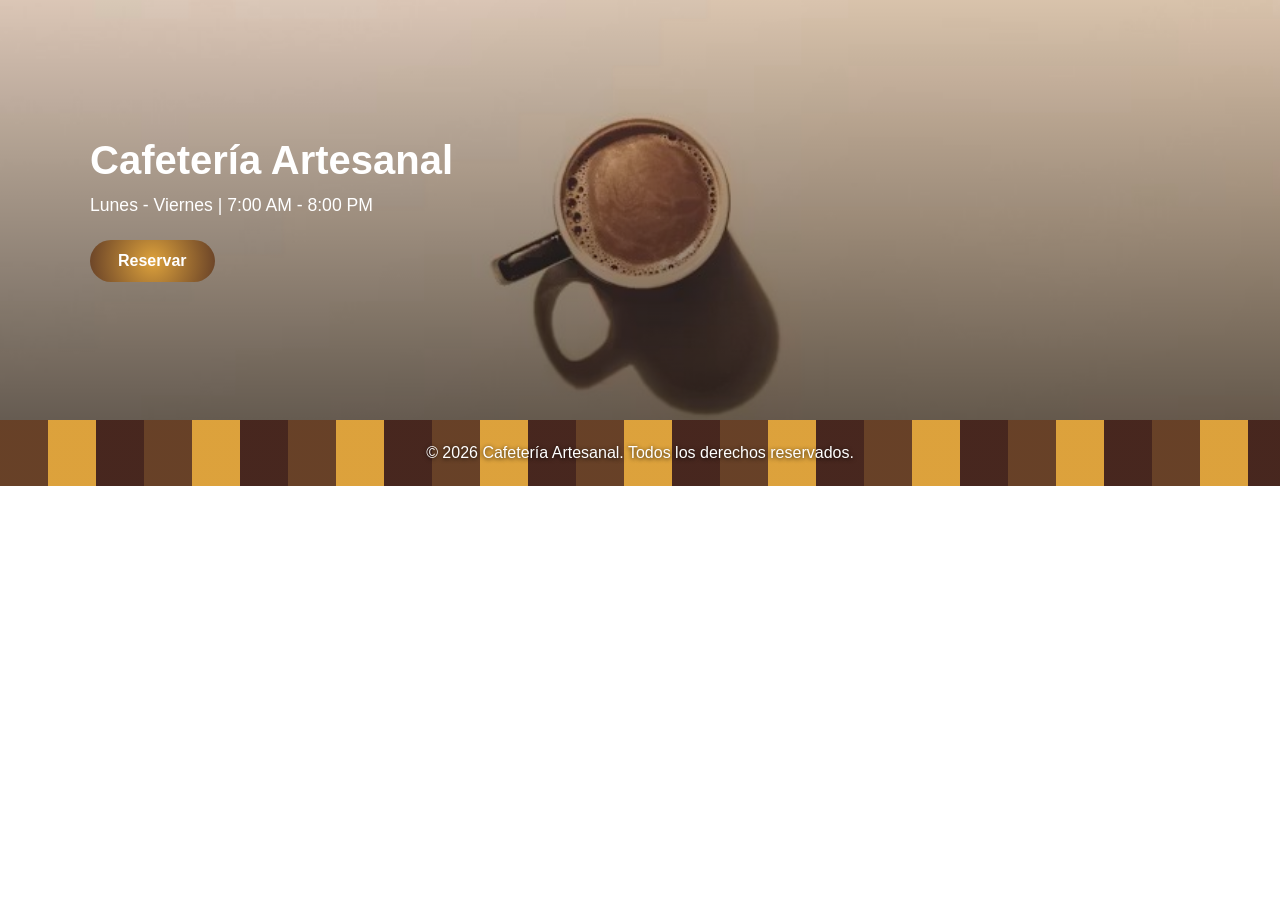
<file: lab1_diseño_web_adaptable/index.html>
<!DOCTYPE html>
<html lang="es">
<head>
    <meta charset="UTF-8">
    <meta name="viewport" content="width=device-width, initial-scale=1.0">
    <title>Ejemplos Gradientes</title>
    <link rel="stylesheet" href="style.css">
</head>
<body>
    <section class="hero">
        <div class="hero-inner">
            <div class="hero-text">
                <h1>Cafetería Artesanal</h1>
                <p>Lunes - Viernes | 7:00 AM - 8:00 PM</p>
                <a href="#" class="btn-reservar">Reservar</a>
            </div>
          
        </div>
    </section>

  
    <footer class="footer">
        <p>&copy; 2026 Cafetería Artesanal. Todos los derechos reservados.</p>
    </footer>
</body>
</html>
</file>
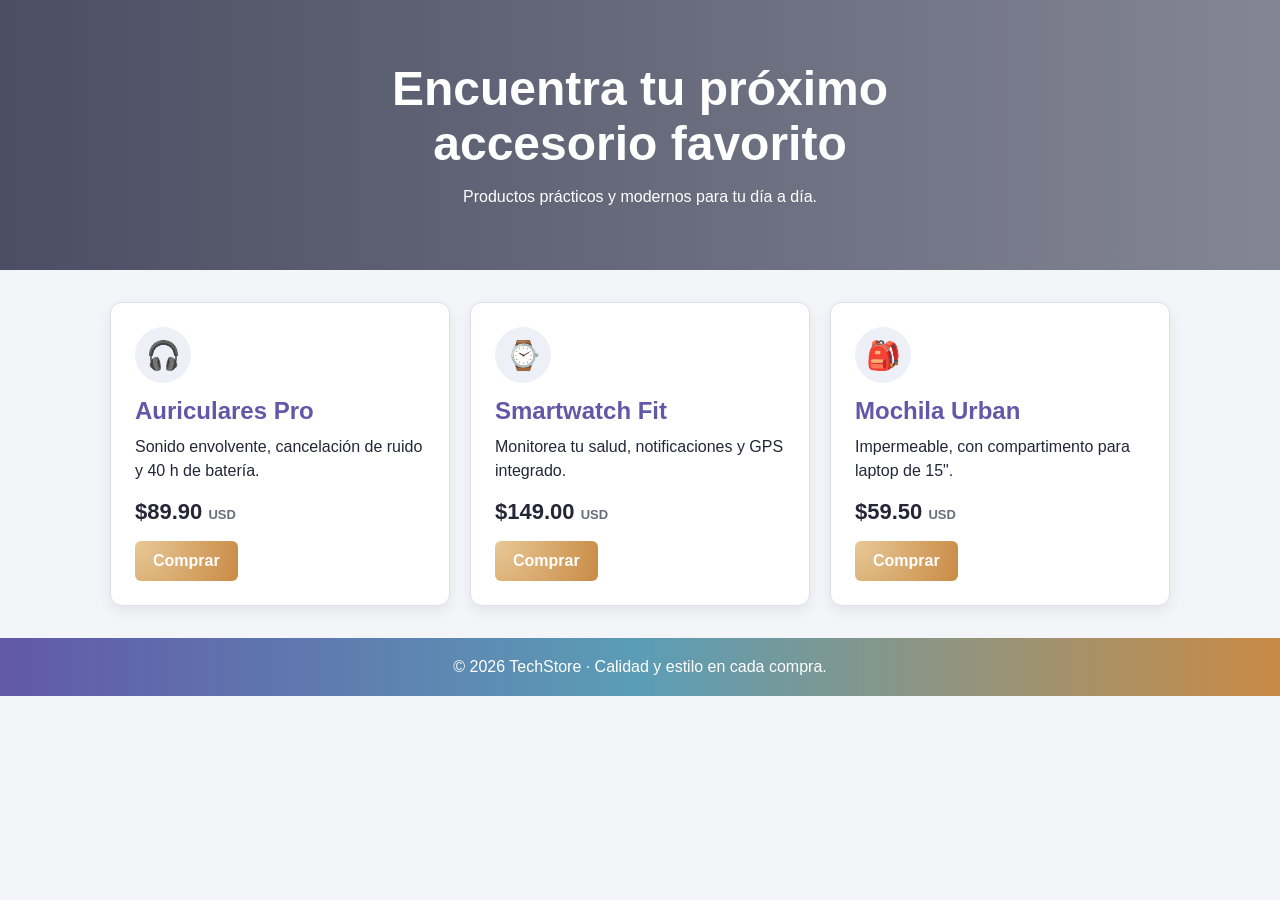
<file: lab1_diseño_web_adaptable/clase 3/index.html>
<!DOCTYPE html>
<html lang="es">
<head>
    <meta charset="UTF-8" />
    <meta name="viewport" content="width=device-width, initial-scale=1.0" />
    <title>Tarjetas de Producto</title>
    <link rel="stylesheet" href="style.css" />
</head>
<body>
    <header class="hero">
        <div class="hero-content">
            <h1>Encuentra tu pr&oacute;ximo accesorio favorito</h1>
            <p>Productos pr&aacute;cticos y modernos para tu d&iacute;a a d&iacute;a.</p>
        </div>
    </header>

    <main class="cards-container">
        <article class="product-card highlight">
            <div class="card-image">&#127911;</div>
            <h2 class="product-name">Auriculares Pro</h2>
            <p class="product-desc">
                Sonido envolvente, cancelaci&oacute;n de ruido y 40 h de bater&iacute;a.
            </p>
            <div class="product-price">
                $89.90 <small>USD</small>
            </div>
            <button class="btn-comprar">Comprar</button>
        </article>

        <article class="product-card highlight">
            <div class="card-image">&#8986;</div>
            <h2 class="product-name">Smartwatch Fit</h2>
            <p class="product-desc">
                Monitorea tu salud, notificaciones y GPS integrado.
            </p>
            <div class="product-price">
                $149.00 <small>USD</small>
            </div>
            <button class="btn-comprar">Comprar</button>
        </article>

        <article class="product-card highlight">
            <div class="card-image">&#127890;</div>
            <h2 class="product-name">Mochila Urban</h2>
            <p class="product-desc">
                Impermeable, con compartimento para laptop de 15&quot;.
            </p>
            <div class="product-price">
                $59.50 <small>USD</small>
            </div>
            <button class="btn-comprar">Comprar</button>
        </article>
    </main>

    <footer class="site-footer">
        <p>&copy; 2026 TechStore · Calidad y estilo en cada compra.</p>
    </footer>
</body>
</html>
</file>
<file: lab1_diseño_web_adaptable/style.css>
:root{
    --color-cacao: hsl(12, 40%, 20%);
    --color-cafe: hsl(24, 45%, 28%);      /* café oscuro */
    --color-dorado: hsl(38, 70%, 55%);    /* dorado/ámbar */
    --color-crema: hsl(30, 40%, 85%);     /* crema claro */
}

*{
    margin: 0;
    padding: 0;
    box-sizing: border-box;
}

body{
    font-family: Arial, sans-serif;
}

.hero{
    background-image:
        linear-gradient(
            to bottom,
            hsla(0, 0%, 0%, 0.10),
            hsla(0, 0%, 0%, 0.58)
        ),
        url("./img1.jpg");
    background-size: cover;
    background-position: center;
    min-height: 420px;
    width: 100%;
    color: white;
    padding: 40px 24px;
    display: flex;
    align-items: center;
    justify-content: center;
}

.hero h1{
    font-size: 2.5rem;
    margin-bottom: 12px;
}

.hero-inner{
    max-width: 1100px;
    width: 100%;
}

.hero-text{
    color: white;
}

.hero p{
    font-size: 1.1rem;
    margin-bottom: 24px;
}

.btn-reservar{
    display: inline-block;
    width: fit-content;
    padding: 12px 28px;
    border-radius: 30px;
    text-decoration: none;
    color: white;
    font-weight: bold;
    background: radial-gradient(circle, var(--color-dorado), var(--color-cafe));
}

.btn-reservar:hover{
    transform: translateY(-3px);
    box-shadow: 0 8px 20px rgba(0,0,0,0.45);
}

.footer{
    padding: 24px;
    text-align: center;
    color: white;
    background: repeating-linear-gradient(
        to right,
        var(--color-cafe) 0 48px,
        var(--color-dorado) 48px 96px,
        var(--color-cacao) 96px 144px
    );
}

.footer p{
    text-shadow: 0 1px 4px rgba(0,0,0,0.8);
}
</file>
<file: lab1_diseño_web_adaptable/clase 3/style.css>
:root {
    --primario: #6258a8;
    --secundario: #5b9db6;
    --acento: #c98b45;
    --texto: #252638;
    --fondo: #f4f5f8;
}

* { box-sizing: border-box; }

body {
    margin: 0;
    font-family: Arial, Helvetica, sans-serif;
    color: var(--texto);
    background: var(--fondo);
}

.hero {
    display: grid;
    min-height: 270px;
    place-items: center;
    padding: 40px 20px;
    text-align: center;
    color: white;
    background:
        linear-gradient(90deg, rgb(38 42 66 / 82%), rgb(38 42 66 / 55%)),
        url("https://images.unsplash.com/photo-1517336714731-489689fd1ca8?auto=format&fit=crop&w=1600&q=85") center / cover;
}

.hero-content { max-width: 680px; }
.hero h1 { margin: 0; font-size: clamp(2rem, 5vw, 3rem); }
.hero p { margin: 14px 0 0; line-height: 1.5; }

.cards-container {
    width: min(1100px, 100%);
    margin: auto;
    padding: 32px 20px;
}

.product-card {
    margin-bottom: 18px;
    padding: 24px;
    border: 1px solid #dddfea;
    border-radius: 12px;
    background: white;
    box-shadow: 0 5px 14px rgb(37 38 56 / 8%);
}

.card-image {
    display: grid;
    width: 56px;
    height: 56px;
    margin-bottom: 14px;
    place-items: center;
    border-radius: 50%;
    background: #eef0f7;
    font-size: 28px;
}

.product-name { margin: 0 0 10px; color: var(--primario); font-size: 24px; }
.product-desc { margin: 0 0 16px; line-height: 1.5; }
.product-price { margin-bottom: 16px; font-size: 22px; font-weight: 700; }
.product-price small { color: #6b6d7a; font-size: 13px; }

.btn-comprar {
    padding: 11px 18px;
    border: 0;
    border-radius: 6px;
    background: radial-gradient(circle at top left, #e8c998, var(--acento));
    color: white;
    font: inherit;
    font-weight: 700;
    cursor: pointer;
}

.btn-comprar:hover { filter: brightness(.94); }

.site-footer {
    padding: 20px;
    text-align: center;
    color: white;
    background: linear-gradient(90deg, var(--primario), var(--secundario), var(--acento));
}

.site-footer p { margin: 0; }

@media (min-width: 800px) {
    .cards-container { display: flex; gap: 20px; }
    .product-card { flex: 1; margin: 0; }
}
</file>
